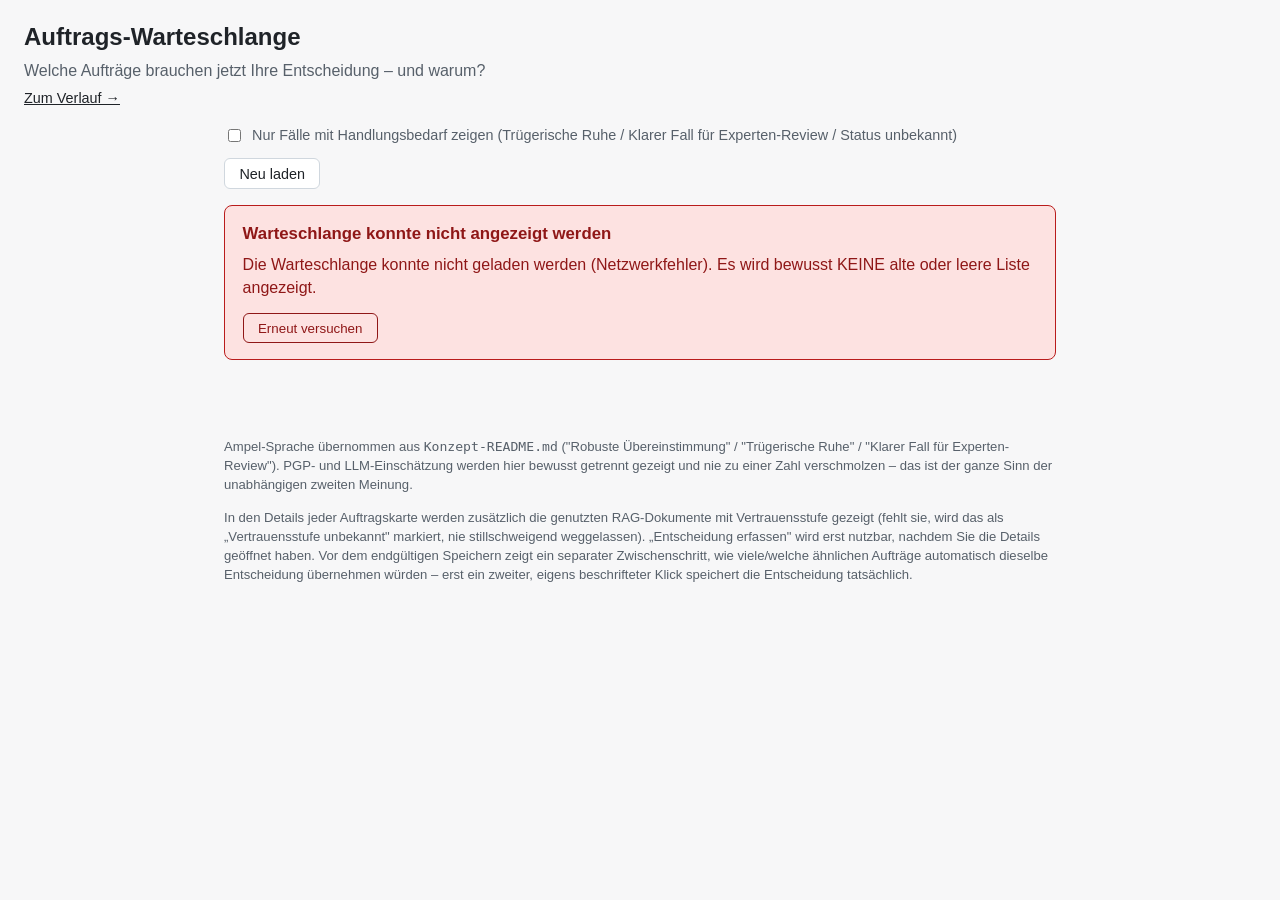
<file: step7-active-learning/frontend/index.html>
<!doctype html>
<html lang="de">
<head>
  <meta charset="utf-8" />
  <meta name="viewport" content="width=device-width, initial-scale=1" />
  <title>Auftrags-Warteschlange – Agentic-PMPlus</title>
  <link rel="stylesheet" href="style.css" />
</head>
<body>
  <header class="app-header">
    <h1>Auftrags-Warteschlange</h1>
    <p class="app-subline">
      Welche Aufträge brauchen jetzt Ihre Entscheidung – und warum?
    </p>
    <p class="app-nav"><a href="verlauf.html">Zum Verlauf &rarr;</a></p>
  </header>

  <main id="app">
    <section class="toolbar" aria-label="Filter">
      <label class="filter-toggle">
        <input type="checkbox" id="filter-attention" />
        Nur Fälle mit Handlungsbedarf zeigen (Trügerische Ruhe / Klarer Fall für
        Experten-Review / Status unbekannt)
      </label>
      <button id="reload-btn" type="button" class="reload-btn">Neu laden</button>
    </section>

    <div id="status-region" aria-live="polite">
      <p id="loading-message" class="loading">Warteschlange wird geladen …</p>
    </div>

    <ol id="queue-list" class="queue-list" hidden></ol>
  </main>

  <footer class="app-footer">
    <p>
      Ampel-Sprache übernommen aus <code>Konzept-README.md</code>
      ("Robuste Übereinstimmung" / "Trügerische Ruhe" / "Klarer Fall für
      Experten-Review"). PGP- und LLM-Einschätzung werden hier bewusst getrennt
      gezeigt und nie zu einer Zahl verschmolzen – das ist der ganze Sinn der
      unabhängigen zweiten Meinung.
    </p>
    <p>
      In den Details jeder Auftragskarte werden zusätzlich die genutzten
      RAG-Dokumente mit Vertrauensstufe gezeigt (fehlt sie, wird das als
      „Vertrauensstufe unbekannt" markiert, nie stillschweigend weggelassen).
      „Entscheidung erfassen" wird erst nutzbar, nachdem Sie die Details
      geöffnet haben. Vor dem endgültigen Speichern zeigt ein separater
      Zwischenschritt, wie viele/welche ähnlichen Aufträge automatisch
      dieselbe Entscheidung übernehmen würden – erst ein zweiter, eigens
      beschrifteter Klick speichert die Entscheidung tatsächlich.
    </p>
  </footer>

  <script src="app.js" defer></script>
</body>
</html>
</file>
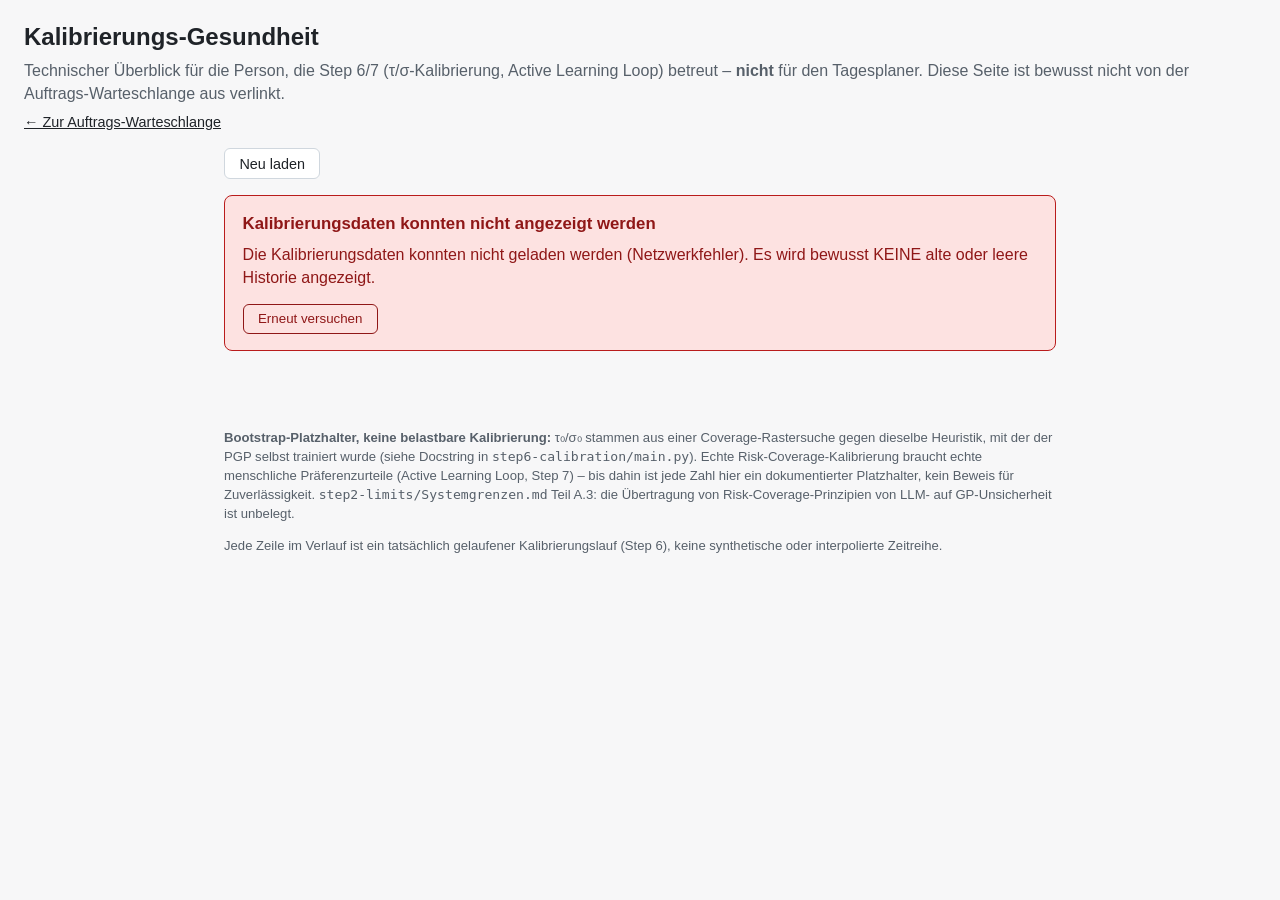
<file: step7-active-learning/frontend/kalibrierung.html>
<!doctype html>
<html lang="de">
<head>
  <meta charset="utf-8" />
  <meta name="viewport" content="width=device-width, initial-scale=1" />
  <title>Kalibrierungs-Gesundheit – Agentic-PMPlus</title>
  <link rel="stylesheet" href="style.css" />
</head>
<body>
  <header class="app-header">
    <h1>Kalibrierungs-Gesundheit</h1>
    <p class="app-subline">
      Technischer Überblick für die Person, die Step 6/7 (τ/σ-Kalibrierung, Active
      Learning Loop) betreut – <strong>nicht</strong> für den Tagesplaner. Diese Seite
      ist bewusst nicht von der Auftrags-Warteschlange aus verlinkt.
    </p>
    <p class="app-nav"><a href="index.html">&larr; Zur Auftrags-Warteschlange</a></p>
  </header>

  <main id="app">
    <section class="toolbar" aria-label="Aktionen">
      <button id="reload-btn" type="button" class="reload-btn">Neu laden</button>
    </section>

    <div id="status-region" aria-live="polite">
      <p id="loading-message" class="loading">Kalibrierungsdaten werden geladen …</p>
    </div>

    <section id="aktuell-section" class="kalibrierung-aktuell" hidden></section>

    <section id="verlauf-section" hidden>
      <h2>Verlauf über die letzten Kalibrierungsläufe</h2>
      <div class="kalibrierung-table-wrap">
        <table class="kalibrierung-table">
          <thead>
            <tr>
              <th scope="col">Lauf-Zeitpunkt</th>
              <th scope="col">τ₀</th>
              <th scope="col">σ₀</th>
              <th scope="col">Aufträge</th>
              <th scope="col">Eskalationsrate</th>
              <th scope="col">Anteil „Trügerische Ruhe“</th>
            </tr>
          </thead>
          <tbody id="kalibrierung-tbody"></tbody>
        </table>
      </div>
    </section>
  </main>

  <footer class="app-footer">
    <p>
      <strong>Bootstrap-Platzhalter, keine belastbare Kalibrierung:</strong> τ₀/σ₀
      stammen aus einer Coverage-Rastersuche gegen dieselbe Heuristik, mit der der PGP
      selbst trainiert wurde (siehe Docstring in <code>step6-calibration/main.py</code>).
      Echte Risk-Coverage-Kalibrierung braucht echte menschliche Präferenzurteile
      (Active Learning Loop, Step 7) – bis dahin ist jede Zahl hier ein dokumentierter
      Platzhalter, kein Beweis für Zuverlässigkeit. <code>step2-limits/Systemgrenzen.md</code>
      Teil A.3: die Übertragung von Risk-Coverage-Prinzipien von LLM- auf
      GP-Unsicherheit ist unbelegt.
    </p>
    <p>
      Jede Zeile im Verlauf ist ein tatsächlich gelaufener Kalibrierungslauf (Step 6),
      keine synthetische oder interpolierte Zeitreihe.
    </p>
  </footer>

  <script src="kalibrierung.js" defer></script>
</body>
</html>
</file>
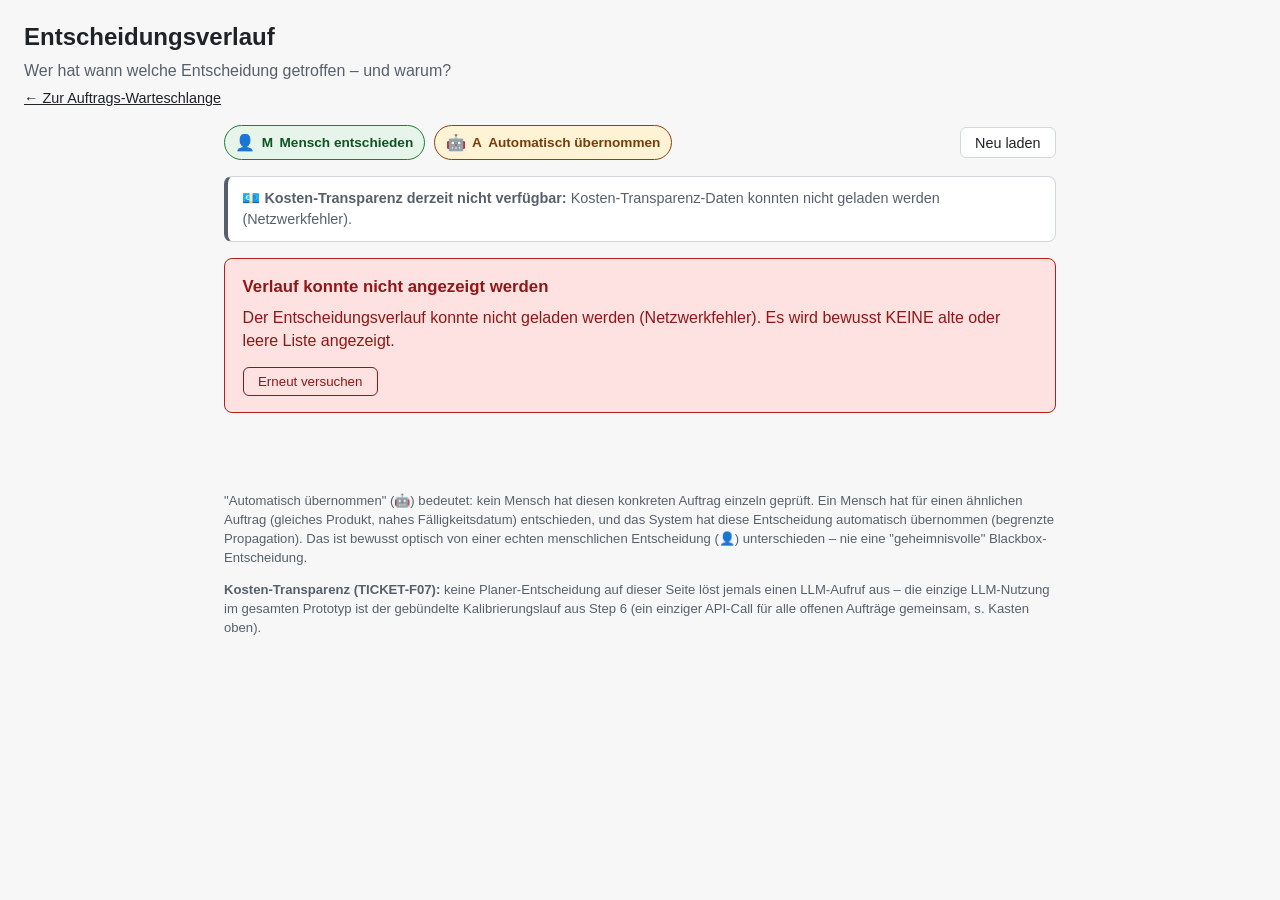
<file: step7-active-learning/frontend/verlauf.html>
<!doctype html>
<html lang="de">
<head>
  <meta charset="utf-8" />
  <meta name="viewport" content="width=device-width, initial-scale=1" />
  <title>Entscheidungsverlauf – Agentic-PMPlus</title>
  <link rel="stylesheet" href="style.css" />
</head>
<body>
  <header class="app-header">
    <h1>Entscheidungsverlauf</h1>
    <p class="app-subline">
      Wer hat wann welche Entscheidung getroffen – und warum?
    </p>
    <p class="app-nav"><a href="index.html">&larr; Zur Auftrags-Warteschlange</a></p>
  </header>

  <main id="app">
    <section class="toolbar" aria-label="Aktionen">
      <p class="provenienz-legende">
        <span class="provenienz-badge" data-provenienz="mensch">
          <span class="provenienz-icon" aria-hidden="true">👤</span>
          <span aria-hidden="true">M</span> Mensch entschieden
        </span>
        <span class="provenienz-badge" data-provenienz="agent">
          <span class="provenienz-icon" aria-hidden="true">🤖</span>
          <span aria-hidden="true">A</span> Automatisch übernommen
        </span>
      </p>
      <button id="reload-btn" type="button" class="reload-btn">Neu laden</button>
    </section>

    <!-- TICKET-F07: Kosten-Transparenz-Hinweis, unabhaengig vom Verlauf selbst
         geladen (eigener Status, blockiert die Verlauf-Anzeige nicht). -->
    <section id="kosten-section" class="kosten-box" aria-label="Kosten-Transparenz"></section>

    <div id="status-region" aria-live="polite">
      <p id="loading-message" class="loading">Verlauf wird geladen …</p>
    </div>

    <ol id="verlauf-list" class="verlauf-list" hidden></ol>
  </main>

  <footer class="app-footer">
    <p>
      "Automatisch übernommen" (🤖) bedeutet: kein Mensch hat diesen konkreten
      Auftrag einzeln geprüft. Ein Mensch hat für einen ähnlichen Auftrag
      (gleiches Produkt, nahes Fälligkeitsdatum) entschieden, und das System
      hat diese Entscheidung automatisch übernommen (begrenzte Propagation).
      Das ist bewusst optisch von einer echten menschlichen Entscheidung (👤)
      unterschieden – nie eine "geheimnisvolle" Blackbox-Entscheidung.
    </p>
    <p>
      <strong>Kosten-Transparenz (TICKET-F07):</strong> keine Planer-Entscheidung
      auf dieser Seite löst jemals einen LLM-Aufruf aus – die einzige LLM-Nutzung
      im gesamten Prototyp ist der gebündelte Kalibrierungslauf aus Step 6 (ein
      einziger API-Call für alle offenen Aufträge gemeinsam, s. Kasten oben).
    </p>
  </footer>

  <script src="verlauf.js" defer></script>
</body>
</html>
</file>
<file: step7-active-learning/frontend/style.css>
/* step7-active-learning/frontend/style.css
   TICKET-F01 – bewusst schlicht gehalten (kein CSS-Framework/Build-Schritt,
   siehe README.md fuer die Stack-Begruendung). Farben tragen die
   Ampel-Bedeutung mit, sind aber NICHT das einzige Unterscheidungsmerkmal
   (siehe Icon+Text je Status) - wichtig fuer Farbfehlsichtigkeit, da Jens als
   Zielgruppe nicht als Data Scientist unterstellt werden darf, faelschlich
   auch nicht als "kann Farben sicher unterscheiden". */

:root {
  --color-bg: #f7f7f8;
  --color-surface: #ffffff;
  --color-text: #1f2328;
  --color-muted: #57606a;
  --color-border: #d0d7de;

  --color-robust-bg: #e6f4ea;
  --color-robust-border: #1a7f37;
  --color-robust-text: #0f5323;

  --color-truegerisch-bg: #fff3d6;
  --color-truegerisch-border: #92400e;
  --color-truegerisch-text: #7a3b0c;

  --color-review-bg: #fde2e1;
  --color-review-border: #b91c1c;
  --color-review-text: #8f1717;

  --color-unbekannt-bg: #eceef1;
  --color-unbekannt-border: #57606a;
  --color-unbekannt-text: #3a4149;
}

@media (prefers-color-scheme: dark) {
  :root {
    --color-bg: #14171a;
    --color-surface: #1c2024;
    --color-text: #eaedf0;
    --color-muted: #9aa4ad;
    --color-border: #333a41;

    --color-robust-bg: #103a20;
    --color-robust-border: #3fb567;
    --color-robust-text: #9be3b3;

    --color-truegerisch-bg: #3d2c05;
    --color-truegerisch-border: #d99a2b;
    --color-truegerisch-text: #f3cd85;

    --color-review-bg: #3d1414;
    --color-review-border: #e5534b;
    --color-review-text: #f6a9a4;

    --color-unbekannt-bg: #2a2f34;
    --color-unbekannt-border: #8b959d;
    --color-unbekannt-text: #c4cbd1;
  }
}

* { box-sizing: border-box; }

body {
  margin: 0;
  font-family: -apple-system, "Segoe UI", Roboto, Helvetica, Arial, sans-serif;
  background: var(--color-bg);
  color: var(--color-text);
  line-height: 1.45;
}

.app-header {
  padding: 1.25rem 1.5rem 1rem;
}

.app-header h1 {
  margin: 0 0 0.25rem;
  font-size: 1.5rem;
}

.app-subline {
  margin: 0;
  color: var(--color-muted);
}

#app {
  max-width: 880px;
  margin: 0 auto;
  padding: 0 1.5rem 3rem;
}

.toolbar {
  display: flex;
  flex-wrap: wrap;
  align-items: center;
  justify-content: space-between;
  gap: 0.75rem;
  margin-bottom: 1rem;
}

.filter-toggle {
  display: flex;
  align-items: center;
  gap: 0.5rem;
  color: var(--color-muted);
  font-size: 0.9rem;
}

.reload-btn {
  border: 1px solid var(--color-border);
  background: var(--color-surface);
  color: var(--color-text);
  padding: 0.4rem 0.9rem;
  border-radius: 6px;
  cursor: pointer;
  font-size: 0.9rem;
}
.reload-btn:hover { background: var(--color-bg); }

.loading, .empty-state {
  color: var(--color-muted);
}

.error-box {
  border: 1px solid var(--color-review-border);
  background: var(--color-review-bg);
  color: var(--color-review-text);
  padding: 1rem 1.1rem;
  border-radius: 8px;
}
.error-box h2 { margin: 0 0 0.4rem; font-size: 1.05rem; }
.error-box p { margin: 0.3rem 0; }
.error-box button {
  margin-top: 0.6rem;
  border: 1px solid currentColor;
  background: transparent;
  color: inherit;
  padding: 0.4rem 0.9rem;
  border-radius: 6px;
  cursor: pointer;
}

.hinweis-box {
  border: 1px solid var(--color-truegerisch-border);
  background: var(--color-truegerisch-bg);
  color: var(--color-truegerisch-text);
  padding: 1rem 1.1rem;
  border-radius: 8px;
}
.hinweis-box h2 { margin: 0 0 0.4rem; font-size: 1.05rem; }

.queue-list {
  list-style: none;
  margin: 0;
  padding: 0;
  display: flex;
  flex-direction: column;
  gap: 0.75rem;
}

.order-card {
  background: var(--color-surface);
  border: 1px solid var(--color-border);
  border-left: 6px solid var(--color-border);
  border-radius: 8px;
  padding: 0.9rem 1.1rem;
}

.order-card[data-ampel="robuste_uebereinstimmung"] { border-left-color: var(--color-robust-border); }
.order-card[data-ampel="truegerische_ruhe"] { border-left-color: var(--color-truegerisch-border); }
.order-card[data-ampel="klarer_fall_fuer_review"] { border-left-color: var(--color-review-border); }
.order-card[data-ampel="unbekannt"] { border-left-color: var(--color-unbekannt-border); }

.order-row {
  display: flex;
  flex-wrap: wrap;
  align-items: center;
  gap: 0.9rem;
}

.order-rank {
  font-variant-numeric: tabular-nums;
  color: var(--color-muted);
  font-size: 0.85rem;
  min-width: 2.4rem;
}

.order-main {
  flex: 1 1 240px;
  min-width: 0;
}

.order-id {
  font-weight: 600;
}

.order-meta {
  color: var(--color-muted);
  font-size: 0.88rem;
}

.ampel-badge {
  display: inline-flex;
  align-items: center;
  gap: 0.4rem;
  padding: 0.3rem 0.65rem;
  border-radius: 999px;
  font-size: 0.85rem;
  font-weight: 600;
  border: 1px solid transparent;
  white-space: nowrap;
}

.ampel-badge[data-ampel="robuste_uebereinstimmung"] {
  background: var(--color-robust-bg);
  color: var(--color-robust-text);
  border-color: var(--color-robust-border);
}
.ampel-badge[data-ampel="truegerische_ruhe"] {
  background: var(--color-truegerisch-bg);
  color: var(--color-truegerisch-text);
  border-color: var(--color-truegerisch-border);
}
.ampel-badge[data-ampel="klarer_fall_fuer_review"] {
  background: var(--color-review-bg);
  color: var(--color-review-text);
  border-color: var(--color-review-border);
}
.ampel-badge[data-ampel="unbekannt"] {
  background: var(--color-unbekannt-bg);
  color: var(--color-unbekannt-text);
  border-color: var(--color-unbekannt-border);
}

.ampel-icon { font-size: 1rem; }

.details-toggle {
  border: 1px solid var(--color-border);
  background: transparent;
  color: var(--color-text);
  padding: 0.3rem 0.7rem;
  border-radius: 6px;
  font-size: 0.85rem;
  cursor: pointer;
}

.order-details {
  margin-top: 0.85rem;
  padding-top: 0.75rem;
  border-top: 1px dashed var(--color-border);
  display: grid;
  grid-template-columns: 1fr 1fr;
  gap: 0.9rem;
}

@media (max-width: 620px) {
  .order-details { grid-template-columns: 1fr; }
}

.assessment-box {
  border: 1px solid var(--color-border);
  border-radius: 8px;
  padding: 0.7rem 0.85rem;
}

.assessment-box h3 {
  margin: 0 0 0.4rem;
  font-size: 0.85rem;
  text-transform: uppercase;
  letter-spacing: 0.02em;
  color: var(--color-muted);
}

.assessment-box.pgp { border-left: 4px solid #4c6ef5; }
.assessment-box.llm { border-left: 4px solid #ae3ec9; }

.assessment-value {
  font-size: 0.9rem;
  margin: 0.15rem 0;
}
.assessment-value .raw {
  font-variant-numeric: tabular-nums;
  font-weight: 600;
}
.assessment-value .explain {
  color: var(--color-muted);
}

.assessment-begruendung {
  margin-top: 0.5rem;
  font-size: 0.9rem;
}
.assessment-begruendung .label {
  display: block;
  color: var(--color-muted);
  font-size: 0.78rem;
  text-transform: uppercase;
  letter-spacing: 0.02em;
  margin-bottom: 0.15rem;
}

.ampel-explain {
  grid-column: 1 / -1;
  font-size: 0.88rem;
  color: var(--color-muted);
}

/* TICKET-F02 – matched_rag_docs/Vertrauensstufe (Eskalations-Review).
   Bewusst eigene, dritte Box statt an .assessment-box.pgp/.llm angehaengt -
   die Farbcodierung (blau/violett) bleibt exklusiv PGP/LLM vorbehalten, damit
   die getrennte Darstellung (Leitplanke 1) nicht verwaschen wird. Spannt die
   volle Breite unter den beiden Bewertungs-Boxen. */
.rag-box {
  grid-column: 1 / -1;
  border: 1px solid var(--color-border);
  border-radius: 8px;
  padding: 0.7rem 0.85rem;
  background: var(--color-bg);
}

.rag-box h3 {
  margin: 0 0 0.4rem;
  font-size: 0.85rem;
  text-transform: uppercase;
  letter-spacing: 0.02em;
  color: var(--color-muted);
}

.rag-empty {
  margin: 0;
  color: var(--color-muted);
  font-size: 0.9rem;
}

.rag-doc-list {
  list-style: none;
  margin: 0;
  padding: 0;
  display: flex;
  flex-direction: column;
  gap: 0.5rem;
}

.rag-doc {
  display: flex;
  flex-wrap: wrap;
  align-items: baseline;
  gap: 0.5rem;
  font-size: 0.9rem;
}

.rag-doc-title {
  font-weight: 600;
}

.rag-doc-id {
  color: var(--color-muted);
  font-size: 0.82rem;
  font-variant-numeric: tabular-nums;
}

.rag-vertrauen {
  margin-left: auto;
  padding: 0.15rem 0.55rem;
  border-radius: 999px;
  font-size: 0.78rem;
  font-weight: 600;
  background: var(--color-robust-bg);
  color: var(--color-robust-text);
  border: 1px solid var(--color-robust-border);
  white-space: nowrap;
}

/* Fehlende/unbekannte Vertrauensstufe MUSS auffallen, nicht stillschweigend
   leer bleiben (Systemgrenzen.md Teil C.1/C.2, Akzeptanzkriterium 3 des
   Tickets) - Warnfarbe/-symbol, keine unauffaellige graue Neutralvariante. */
.rag-vertrauen-unbekannt {
  background: var(--color-truegerisch-bg);
  color: var(--color-truegerisch-text);
  border-color: var(--color-truegerisch-border);
}

/* TICKET-F02 – "Entscheidung erfassen": lebt bewusst AUSSERHALB von
   .order-details (also immer sichtbar, nicht im Details-Toggle versteckt),
   ist aber bis zum ersten Oeffnen der Details deaktiviert (siehe app.js
   renderDecisionRow/markDetailsViewed) - erzwingt "erst beide Einschaetzungen
   betrachten, dann erst entscheiden" (Akzeptanzkriterium 2), ohne den Button
   fuer eine echte Aktion zu benutzen (Leitplanke 2 – Platzhalter, F03 baut die
   eigentliche Funktionalitaet). */
.decision-row {
  margin-top: 0.7rem;
  padding-top: 0.7rem;
  border-top: 1px dashed var(--color-border);
  display: flex;
  flex-wrap: wrap;
  align-items: center;
  gap: 0.6rem;
}

.decision-btn {
  border: 1px solid var(--color-robust-border);
  background: var(--color-robust-bg);
  color: var(--color-robust-text);
  padding: 0.4rem 0.9rem;
  border-radius: 6px;
  font-size: 0.85rem;
  font-weight: 600;
  cursor: pointer;
}

.decision-btn:disabled {
  cursor: not-allowed;
  border-color: var(--color-border);
  background: var(--color-bg);
  color: var(--color-muted);
  font-weight: 400;
}

.decision-hint,
.decision-status {
  color: var(--color-muted);
  font-size: 0.82rem;
}

/* ---------------------------------------------------------------------------
   TICKET-F03 (Entscheidungserfassung) - additiv angehaengt, F01/F02-Regeln
   oben unveraendert gelassen. Formular lebt in .decision-form-container
   (initial hidden, per app.js:wireDecisionForm/decision-btn-Klick sichtbar
   gemacht), direkt unter .decision-row derselben Auftragskarte. */

.decision-form-container {
  margin-top: 0.6rem;
  padding: 0.85rem 1rem;
  border: 1px solid var(--color-border);
  border-radius: 8px;
  background: var(--color-bg);
}

.decision-wizard {
  display: flex;
  flex-direction: column;
  gap: 0.75rem;
}

.decision-wahl-fieldset {
  border: 1px solid var(--color-border);
  border-radius: 8px;
  padding: 0.6rem 0.8rem 0.75rem;
  display: flex;
  flex-direction: column;
  gap: 0.4rem;
}

.decision-wahl-fieldset legend {
  padding: 0 0.3rem;
  font-size: 0.85rem;
  font-weight: 600;
  color: var(--color-muted);
}

.decision-wahl-option {
  display: flex;
  align-items: baseline;
  gap: 0.45rem;
  font-size: 0.92rem;
  cursor: pointer;
}

.decision-wahl-explain {
  color: var(--color-muted);
  font-size: 0.85rem;
}

.decision-field {
  display: flex;
  flex-direction: column;
  gap: 0.3rem;
}

.decision-field label {
  font-size: 0.85rem;
  font-weight: 600;
  color: var(--color-muted);
}

.decision-begruendung-pflicht {
  color: var(--color-review-text);
  font-weight: 700;
  text-transform: none;
  letter-spacing: normal;
}

.decision-begruendung-optional {
  font-weight: 400;
  text-transform: none;
  letter-spacing: normal;
}

.decision-field textarea {
  font: inherit;
  color: var(--color-text);
  background: var(--color-surface);
  border: 1px solid var(--color-border);
  border-radius: 6px;
  padding: 0.5rem 0.6rem;
  resize: vertical;
}

.decision-form-error,
.decision-preview-error,
.decision-submit-error {
  margin: 0;
  padding: 0.5rem 0.7rem;
  border-radius: 6px;
  background: var(--color-review-bg);
  color: var(--color-review-text);
  border: 1px solid var(--color-review-border);
  font-size: 0.87rem;
}

.decision-actions {
  display: flex;
  flex-wrap: wrap;
  gap: 0.5rem;
}

.decision-preview-btn,
.decision-back-btn {
  border: 1px solid var(--color-border);
  background: var(--color-surface);
  color: var(--color-text);
  padding: 0.4rem 0.85rem;
  border-radius: 6px;
  font-size: 0.85rem;
  cursor: pointer;
}

/* Der finale Bestaetigen-Button ist bewusst optisch von allen anderen
   Buttons dieser Karte unterschieden (kraeftigere Farbe, eindeutiger Text
   "... jetzt endgueltig speichern") - das ist der einzige Klick in diesem
   gesamten Formular, der wirklich POST /entscheidung ausloest (Leitplanke 2,
   Vorschlag != Ausfuehrung). Vor diesem Klick liegt immer ein separater
   "Weiter"-Schritt mit echter Vorschau. */
.decision-confirm-btn {
  border: 1px solid var(--color-robust-border);
  background: var(--color-robust-bg);
  color: var(--color-robust-text);
  padding: 0.45rem 0.95rem;
  border-radius: 6px;
  font-size: 0.85rem;
  font-weight: 700;
  cursor: pointer;
}

.decision-confirm-btn:disabled,
.decision-preview-btn:disabled {
  cursor: not-allowed;
  border-color: var(--color-border);
  background: var(--color-bg);
  color: var(--color-muted);
  font-weight: 400;
}

.decision-preview-panel {
  border-top: 1px dashed var(--color-border);
  padding-top: 0.7rem;
  display: flex;
  flex-direction: column;
  gap: 0.55rem;
}

.decision-preview-loading {
  margin: 0;
  color: var(--color-muted);
  font-size: 0.88rem;
}

.decision-preview-explain {
  margin: 0;
  color: var(--color-muted);
  font-size: 0.8rem;
}

.decision-preview-none,
.decision-preview-count {
  margin: 0;
  font-size: 0.9rem;
}

/* "uebersprungene_faelle" (bleiben trotz Aehnlichkeit eskaliert, wegen der
   harten Obergrenze N) muessen erkennbar ANDERS aussehen als die tatsaechlich
   automatisch mituebernommenen Faelle - selbe Warnfarbe wie
   .rag-vertrauen-unbekannt/.ampel-badge[data-ampel="truegerische_ruhe"], damit
   die Farbsprache konsistent bleibt. */
.decision-preview-skipped {
  margin: 0;
  font-size: 0.88rem;
  color: var(--color-truegerisch-text);
}

.decision-preview-list {
  margin: 0;
  padding-left: 1.3rem;
  font-size: 0.88rem;
  font-variant-numeric: tabular-nums;
}

.decision-preview-skipped-list {
  color: var(--color-truegerisch-text);
}

/* Ergebnis-Ansicht nach erfolgreichem POST /entscheidung (renderDecisionDone)
   - ersetzt Button+Formular vollstaendig, damit fuer Jens eindeutig ist, dass
   diese Karte erledigt ist (Aufgabenstellung Punkt 3). Nutzt dieselbe
   "robust/gruen"-Farbe wie ampel-badge[data-ampel="robuste_uebereinstimmung"]
   - eine gespeicherte menschliche Entscheidung ist ein positiver, erledigter
   Zustand. */
.decision-row-done {
  border-top: none;
  padding-top: 0;
}

.decision-done {
  border: 1px solid var(--color-robust-border);
  background: var(--color-robust-bg);
  color: var(--color-robust-text);
  border-radius: 8px;
  padding: 0.7rem 0.9rem;
  width: 100%;
}

.decision-done-summary {
  margin: 0 0 0.4rem;
  font-size: 0.9rem;
}

.decision-done-eigene-reihenfolge,
.decision-done-begruendung {
  margin: 0.4rem 0;
  font-size: 0.88rem;
}
.decision-done-eigene-reihenfolge .label,
.decision-done-begruendung .label {
  display: block;
  font-size: 0.76rem;
  text-transform: uppercase;
  letter-spacing: 0.02em;
  margin-bottom: 0.1rem;
  opacity: 0.85;
}

.decision-done-propagiert {
  margin: 0.4rem 0;
  font-size: 0.88rem;
  font-variant-numeric: tabular-nums;
}

.decision-done-hinweis {
  margin: 0.5rem 0 0;
  font-size: 0.82rem;
  opacity: 0.85;
}
.decision-done-hinweis a {
  color: inherit;
}

.app-footer {
  max-width: 880px;
  margin: 0 auto;
  padding: 1rem 1.5rem 2.5rem;
  color: var(--color-muted);
  font-size: 0.82rem;
}

/* ---------------------------------------------------------------------------
   TICKET-F05 (Audit-Trail, verlauf.html/verlauf.js) - additiv angehaengt,
   bestehende Regeln oben bewusst unveraendert gelassen (siehe Aufgaben-
   stellung: Merge-Konflikte mit dem parallel an index.html/app.js
   arbeitenden F02-Agenten klein halten). Wiederverwendet dieselben
   CSS-Variablen (--color-*) wie F01 fuer Konsistenz. */

.app-nav {
  margin: 0.4rem 0 0;
  font-size: 0.9rem;
}
.app-nav a {
  color: var(--color-text);
}

.provenienz-legende {
  display: flex;
  flex-wrap: wrap;
  gap: 0.6rem;
  margin: 0;
  color: var(--color-muted);
  font-size: 0.85rem;
}

/* Provenienz-Badges: Farbe UND Icon UND Text unterscheiden sich zwischen
   "mensch" und "agent" (nicht nur Farbe) - selbes Prinzip wie die
   Ampel-Badges in F01, wichtig fuer Farbfehlsichtigkeit. "agent" nutzt
   bewusst dieselbe Signalfarbe wie "truegerische_ruhe" (gelb/orange) statt
   Rot/Gruen - eine automatisch propagierte Entscheidung ist weder ein Fehler
   (rot) noch eine vom Menschen aktiv geprueften Entscheidung (die es hier
   nicht gibt), sondern ein eigener, gesondert zu betrachtender Zustand. */
.provenienz-badge {
  display: inline-flex;
  align-items: center;
  gap: 0.4rem;
  padding: 0.3rem 0.65rem;
  border-radius: 999px;
  font-size: 0.85rem;
  font-weight: 600;
  border: 1px solid transparent;
  white-space: nowrap;
}
.provenienz-badge[data-provenienz="mensch"] {
  background: var(--color-robust-bg);
  color: var(--color-robust-text);
  border-color: var(--color-robust-border);
}
.provenienz-badge[data-provenienz="agent"] {
  background: var(--color-truegerisch-bg);
  color: var(--color-truegerisch-text);
  border-color: var(--color-truegerisch-border);
}
.provenienz-badge:not([data-provenienz="mensch"]):not([data-provenienz="agent"]) {
  background: var(--color-unbekannt-bg);
  color: var(--color-unbekannt-text);
  border-color: var(--color-unbekannt-border);
}

.provenienz-icon { font-size: 1rem; }

.verlauf-list {
  list-style: none;
  margin: 0;
  padding: 0;
  display: flex;
  flex-direction: column;
  gap: 0.75rem;
}

.verlauf-entry {
  background: var(--color-surface);
  border: 1px solid var(--color-border);
  border-left: 6px solid var(--color-border);
  border-radius: 8px;
  padding: 0.9rem 1.1rem;
}
.verlauf-entry[data-provenienz="mensch"] { border-left-color: var(--color-robust-border); }
.verlauf-entry[data-provenienz="agent"] { border-left-color: var(--color-truegerisch-border); }
.verlauf-entry:not([data-provenienz="mensch"]):not([data-provenienz="agent"]) {
  border-left-color: var(--color-unbekannt-border);
}

.verlauf-row {
  display: flex;
  flex-wrap: wrap;
  align-items: center;
  gap: 0.9rem;
}

.verlauf-main {
  flex: 1 1 240px;
  min-width: 0;
}

.verlauf-order-id {
  font-weight: 600;
}

.verlauf-wahl {
  color: var(--color-muted);
  font-size: 0.88rem;
}

.verlauf-zeitstempel {
  font-variant-numeric: tabular-nums;
  color: var(--color-muted);
  font-size: 0.85rem;
  white-space: nowrap;
}

.provenienz-explain {
  margin: 0.6rem 0 0;
  font-size: 0.85rem;
  color: var(--color-muted);
}

.verlauf-eigene-reihenfolge,
.verlauf-begruendung {
  margin-top: 0.5rem;
  font-size: 0.9rem;
}
.verlauf-eigene-reihenfolge .label,
.verlauf-begruendung .label {
  display: block;
  color: var(--color-muted);
  font-size: 0.78rem;
  text-transform: uppercase;
  letter-spacing: 0.02em;
  margin-bottom: 0.15rem;
}

/* TICKET-F06 – Kalibrierungs-Gesundheit (separate, technischere Seite) */

.kalibrierung-aktuell {
  background: var(--color-surface);
  border: 1px solid var(--color-border);
  border-radius: 10px;
  padding: 1rem 1.2rem;
  margin-bottom: 1.2rem;
}

.kalibrierung-aktuell h2 {
  margin-top: 0;
  font-size: 1.05rem;
}

.kalibrierung-aktuell-zeitpunkt {
  color: var(--color-muted);
  font-size: 0.88rem;
  margin-top: 0;
}

.kalibrierung-metrics {
  display: flex;
  flex-wrap: wrap;
  gap: 0.9rem;
  margin-top: 0.8rem;
}

.kalibrierung-metric {
  flex: 1 1 200px;
  background: var(--color-bg);
  border: 1px solid var(--color-border);
  border-radius: 8px;
  padding: 0.7rem 0.9rem;
}

.kalibrierung-metric-label {
  display: block;
  font-size: 0.78rem;
  color: var(--color-muted);
  text-transform: uppercase;
  letter-spacing: 0.02em;
}

.kalibrierung-metric-value {
  display: block;
  font-size: 1.4rem;
  font-weight: 600;
  font-variant-numeric: tabular-nums;
  margin-top: 0.15rem;
}

.kalibrierung-metric-explain {
  display: block;
  font-size: 0.78rem;
  color: var(--color-muted);
  margin-top: 0.2rem;
}

.kalibrierung-table-wrap {
  overflow-x: auto;
}

.kalibrierung-table {
  width: 100%;
  border-collapse: collapse;
  background: var(--color-surface);
  border: 1px solid var(--color-border);
  border-radius: 8px;
  font-size: 0.9rem;
}

.kalibrierung-table th,
.kalibrierung-table td {
  text-align: left;
  padding: 0.5rem 0.7rem;
  border-bottom: 1px solid var(--color-border);
  white-space: nowrap;
}

.kalibrierung-table th {
  color: var(--color-muted);
  font-size: 0.78rem;
  text-transform: uppercase;
  letter-spacing: 0.02em;
}

.kalibrierung-table tbody tr:last-child td {
  border-bottom: none;
}

/* TICKET-F07 – Kosten-Transparenz-Hinweis (verlauf.html) */

.kosten-box:empty {
  display: none;
}

.kosten-hinweis {
  background: var(--color-surface);
  border: 1px solid var(--color-border);
  border-left: 4px solid var(--color-robust-border);
  border-radius: 8px;
  padding: 0.7rem 0.9rem;
  margin: 0 0 1rem;
  font-size: 0.9rem;
}

.kosten-hinweis-einschraenkung {
  color: var(--color-muted);
  font-size: 0.82rem;
  margin: -0.6rem 0 1rem;
  padding: 0 0.9rem;
}

.kosten-hinweis-fehler {
  border-left-color: var(--color-unbekannt-border);
  color: var(--color-muted);
}
</file>
